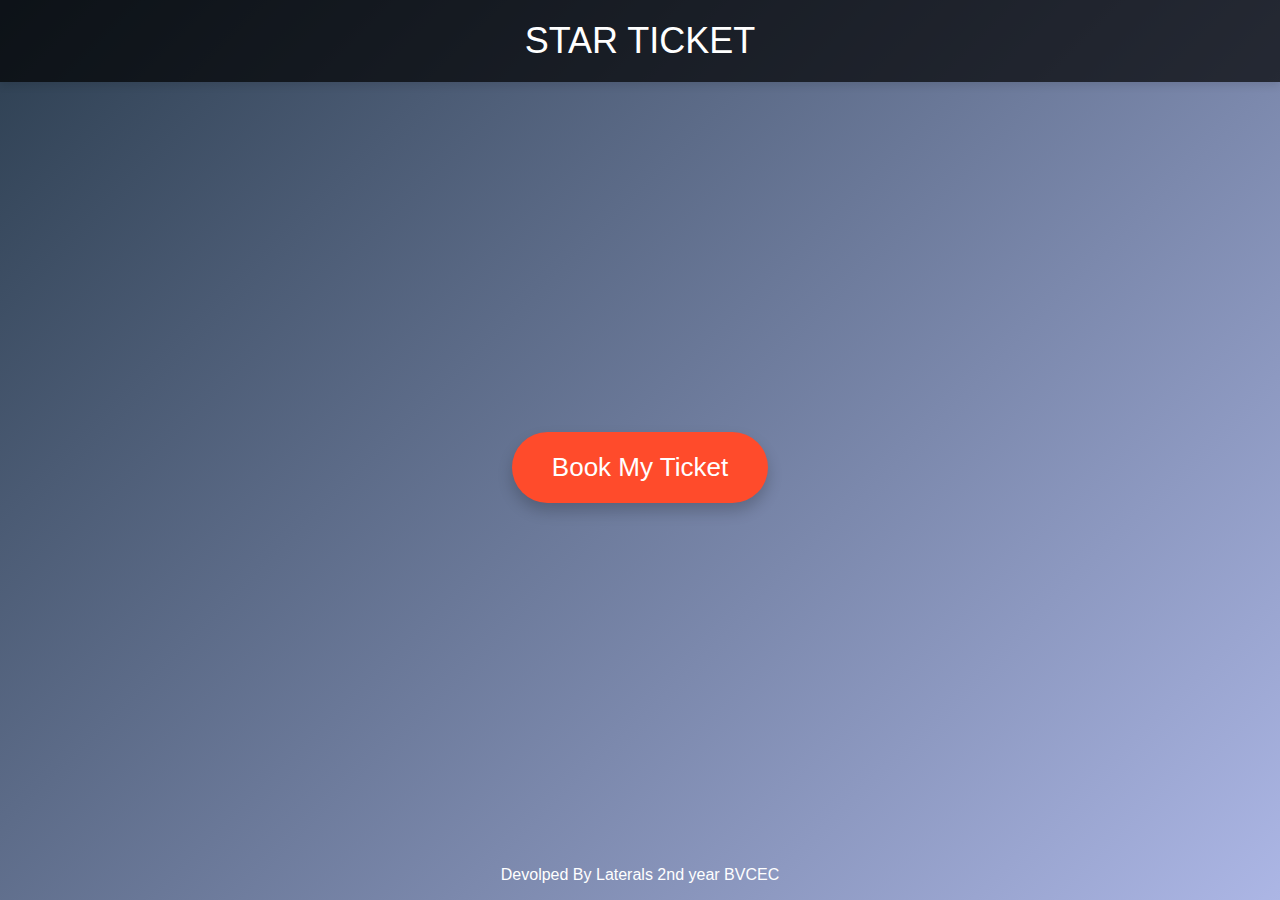
<file: index.html>
<!DOCTYPE html>
<html lang="en">
<head>
    <meta charset="UTF-8">
    <meta name="viewport" content="width=device-width, initial-scale=1.0">
    <title>Star Ticket</title>

    <link rel="stylesheet" href="style.css">
</head>
<body>
    <header>STAR TICKET</header>
    <div class="container">
        <a href="location.html" class="button">Book My Ticket</a>
    </div>
	<br/>
        <p style="color:white;">Devolped By Laterals 2nd year BVCEC</p>
</body>
</html>
</file>
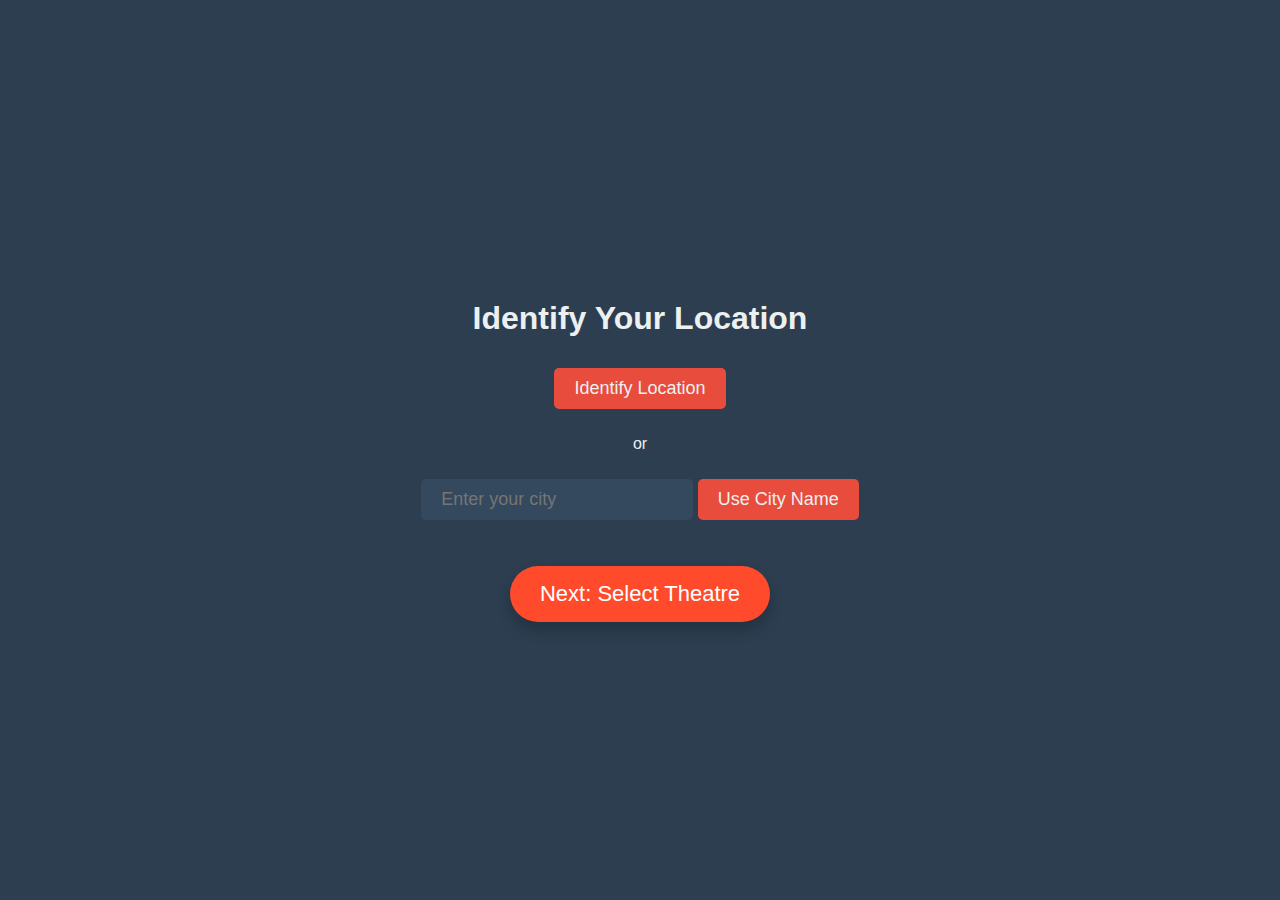
<file: location.html>
<!DOCTYPE html>
<html lang="en">
<head>
    <meta charset="UTF-8">
    <meta name="viewport" content="width=device-width, initial-scale=1.0">
    <title>Location Identification</title>
    <style>
        body {
            font-family: Arial, sans-serif;
            background-color: #2c3e50;
            color: #ecf0f1;
            display: flex;
            justify-content: center;
            align-items: center;
            height: 100vh;
            margin: 0;
        }
        .container {
            text-align: center;
        }
        button, input {
            padding: 10px 20px;
            margin: 10px 0;
            background-color: #e74c3c;
            color: #ecf0f1;
            border: none;
            border-radius: 5px;
            font-size: 18px;
            cursor: pointer;
        }
        input {
            background-color: #34495e;
        }
        a {
            padding: 15px 30px;
            font-size: 22px;
            color: #fff;
            background-color: #ff4b2b;
            border: none;
            border-radius: 50px;
            cursor: pointer;
            box-shadow: 0 8px 15px rgba(0, 0, 0, 0.2);
            transition: all 0.3s ease;
            text-decoration: none;
            display: inline-block;
            margin-top: 20px;
        }
        a:hover {
            background-color: #ff416c;
            transform: translateY(-3px);
            box-shadow: 0 12px 20px rgba(0, 0, 0, 0.3);
        }
        a:active {
            transform: translateY(1px);
            box-shadow: 0 4px 10px rgba(0, 0, 0, 0.2);
        }
    </style>
</head>
<body>
    <div class="container">
        <h1>Identify Your Location</h1>
        <button onclick="getLocation()">Identify Location</button>
        <p>or</p>
        <input type="text" id="cityInput" placeholder="Enter your city">
        <button onclick="useCityInput()">Use City Name</button>
        <p id="location"></p>
        <a href="theatre.html">Next: Select Theatre</a>
    </div>
    <script>
        function getLocation() {
            if (navigator.geolocation) {
                navigator.geolocation.getCurrentPosition(showPosition);
            } else {
                document.getElementById('location').innerText = "Geolocation is not supported by this browser.";
            }
        }

        function showPosition(position) {
            const latitude = position.coords.latitude;
            const longitude = position.coords.longitude;
            getCityName(latitude, longitude);
        }

        function getCityName(lat, lon) {
            const url = `https://nominatim.openstreetmap.org/reverse?format=json&lat=${lat}&lon=${lon}`;

            fetch(url)
                .then(response => response.json())
                .then(data => {
                    const city = data.address.city || data.address.town || data.address.village || "Unknown location";
                    document.getElementById('location').innerText = `Nearest City: ${city}`;
                })
                .catch(error => {
                    console.error('Error fetching city name:', error);
                    document.getElementById('location').innerText = "Unable to retrieve city name.";
                });
        }

        function useCityInput() {
            const city = document.getElementById('cityInput').value;
            if (city) {
                document.getElementById('location').innerText = `City: ${city}`;
            } else {
                document.getElementById('location').innerText = "Please enter a city name.";
            }
        }
    </script>
</body>
</html>
</file>
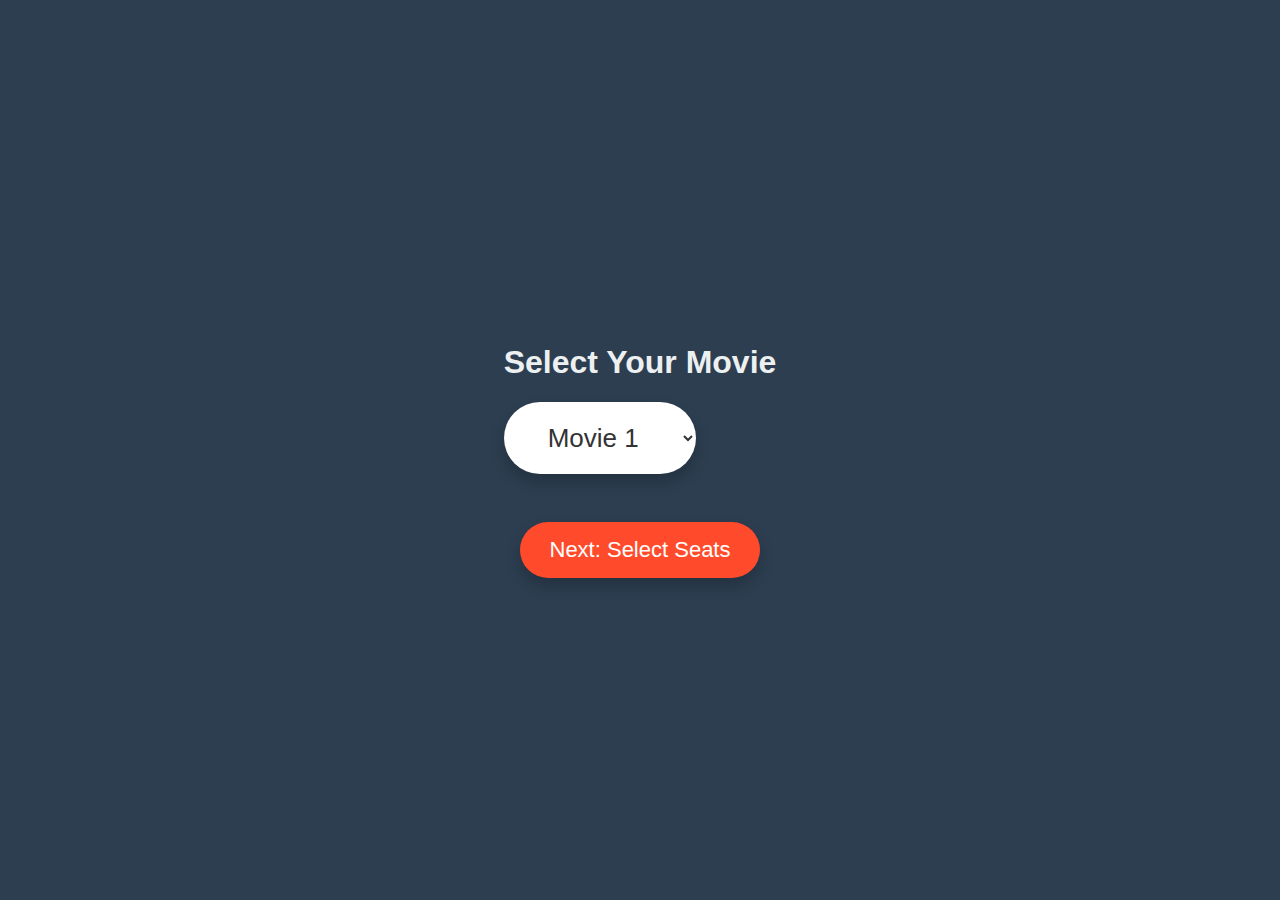
<file: movie.html>
<!DOCTYPE html>
<html lang="en">
<head>
    <meta charset="UTF-8">
    <meta name="viewport" content="width=device-width, initial-scale=1.0">
    <title>Select Movie</title>
    <style>
        body {
            font-family: Arial, sans-serif;
            background-color: #2c3e50;
            color: #ecf0f1;
            display: flex;
            justify-content: center;
            align-items: center;
            height: 100vh;
            margin: 0;
        }
        .container {
            text-align: center;
        }
        select, button {
            padding: 10px;
            margin: 10px 0;
            border-radius: 5px;
            border: none;
            font-size: 16px;
        }
        button {
            background-color: #e74c3c;
            color: #ecf0f1;
            cursor: pointer;
        }
        select {
            padding: 20px 40px;
            font-size: 26px;
            color: #333;
            background-color: #fff;
            border: none;
            border-radius: 50px;
            cursor: pointer;
            box-shadow: 0 8px 15px rgba(0, 0, 0, 0.2);
            transition: all 0.3s ease;
            text-decoration: none;
            display: block;
            margin: 10px 0;
        }

        select:hover {
            background-color: #f0f0f0;
            transform: translateY(-3px);
            box-shadow: 0 12px 20px rgba(0, 0, 0, 0.3);
        }

        select:active {
            transform: translateY(1px);
            box-shadow: 0 4px 10px rgba(0, 0, 0, 0.2);
        }

        button {
            padding: 20px 40px;
            font-size: 26px;
            color: #fff;
            background-color: #ff4b2b;
            border: none;
            border-radius: 50px;
            cursor: pointer;
            box-shadow: 0 8px 15px rgba(0, 0, 0, 0.2);
            transition: all 0.3s ease;
            text-decoration: none;
            display: block;
            margin: 10px 0;
        }
        a {
            padding: 15px 30px;
            font-size: 22px;
            color: #fff;
            background-color: #ff4b2b;
            border: none;
            border-radius: 50px;
            cursor: pointer;
            box-shadow: 0 8px 15px rgba(0, 0, 0, 0.2);
            transition: all 0.3s ease;
            text-decoration: none;
            display: inline-block;
            margin-top: 20px;
        }
        a:hover {
            background-color: #ff416c;
            transform: translateY(-3px);
            box-shadow: 0 12px 20px rgba(0, 0, 0, 0.3);
        }
        a:active {
            transform: translateY(1px);
            box-shadow: 0 4px 10px rgba(0, 0, 0, 0.2);
        }
    </style>
</head>
<body>
    <div class="container">
        <h1>Select Your Movie</h1>
        <select id="movie">
            <option value="Movie 1">Movie 1</option>
            <option value="Movie 2">Movie 2</option>
            <option value="Movie 3">Movie 3</option>
        </select>
        <br>
        <a href="seats.html">Next: Select Seats</a>
    </div>
</body>
</html>
</file>
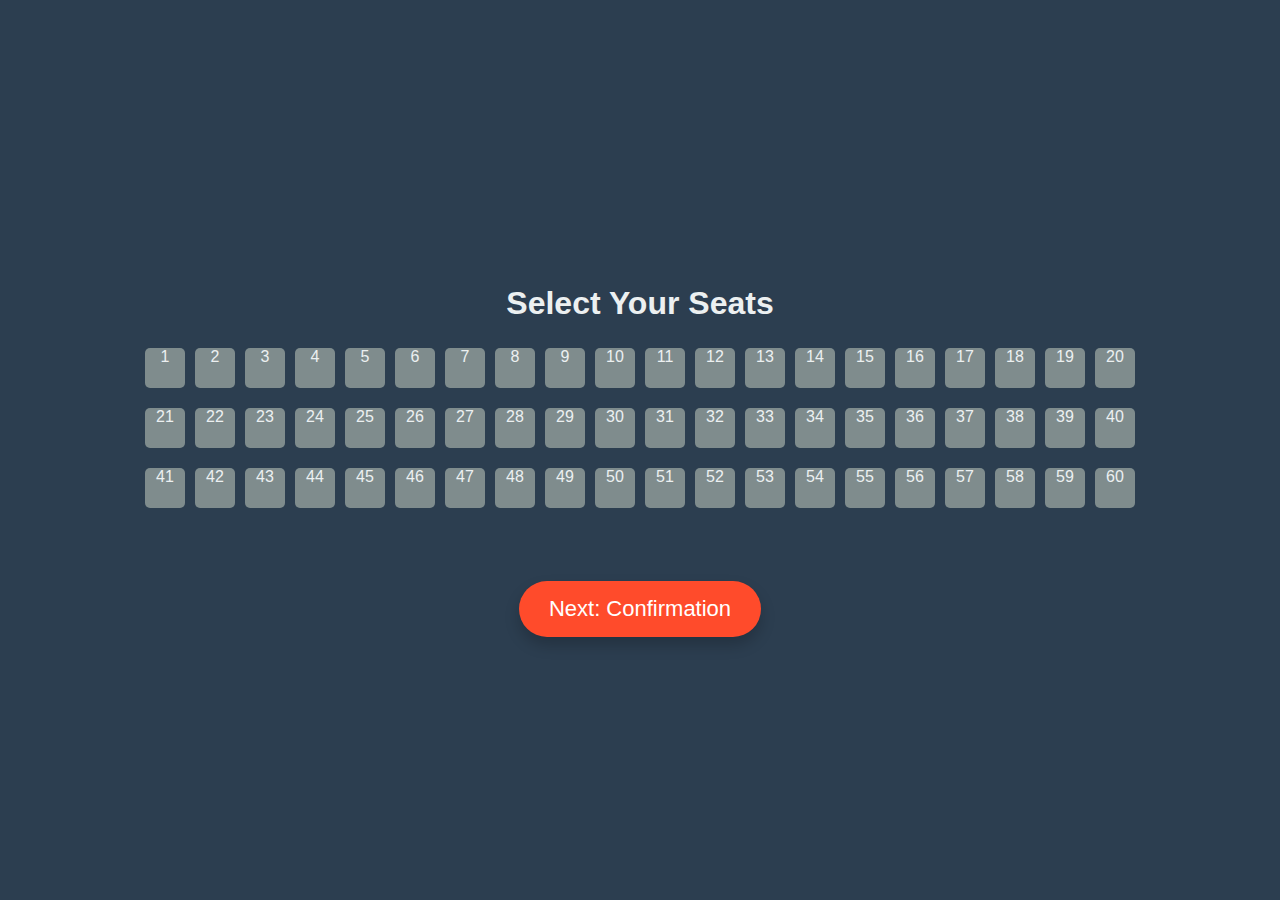
<file: seats.html>
<!DOCTYPE html>
<html lang="en">
<head>
    <meta charset="UTF-8">
    <meta name="viewport" content="width=device-width, initial-scale=1.0">
    <title>Select Seats</title>
    <style>
        body {
            font-family: Arial, sans-serif;
            background-color: #2c3e50;
            color: #ecf0f1;
            display: flex;
            justify-content: center;
            align-items: center;
            height: 100vh;
            margin: 0;
        }
        .container {
            text-align: center;
        }
        .seats {
            display: flex;
            flex-wrap: wrap;
            justify-content: center;
            margin: 20px 0;
        }
        .row {
            display: flex;
            justify-content: center;
            margin-bottom: 10px;
        }
        .seat {
            width: 40px;
            height: 40px;
            margin: 5px;
            background-color: #7f8c8d;
            border-radius: 5px;
            cursor: pointer;
            transition: background-color 0.3s ease;
        }
        .seat.selected {
            background-color: #27ae60;
        }
        .seat.occupied {
            background-color: #c0392b;
            cursor: not-allowed;
        }
        button {
            padding: 10px 20px;
            background-color: #e74c3c;
            color: #ecf0f1;
            border: none;
            border-radius: 5px;
            font-size: 18px;
            cursor: pointer;
        }
        a {
            padding: 15px 30px;
            font-size: 22px;
            color: #fff;
            background-color: #ff4b2b;
            border: none;
            border-radius: 50px;
            cursor: pointer;
            box-shadow: 0 8px 15px rgba(0, 0, 0, 0.2);
            transition: all 0.3s ease;
            text-decoration: none;
            display: inline-block;
            margin-top: 20px;
        }
        a:hover {
            background-color: #ff416c;
            transform: translateY(-3px);
            box-shadow: 0 12px 20px rgba(0, 0, 0, 0.3);
        }
        a:active {
            transform: translateY(1px);
            box-shadow: 0 4px 10px rgba(0, 0, 0, 0.2);
        }
    </style>
</head>
<body>
    <div class="container">
        <h1>Select Your Seats</h1>
        <div class="seats" id="seats"></div>
        <br>
        <a href="success.html">Next: Confirmation</a>
    </div>
    <script>
        const seatsContainer = document.getElementById('seats');
        const totalSeats = 60; // Total number of seats
        const seatsPerRow = 20; // Seats per row

        // Generate seats dynamically
        for (let i = 0; i < totalSeats; i++) {
            if (i % seatsPerRow === 0) {
                const row = document.createElement('div');
                row.classList.add('row');
                seatsContainer.appendChild(row);
            }
            const seat = document.createElement('div');
            seat.classList.add('seat');
            seat.innerText = i + 1;
            seat.onclick = () => toggleSeatSelection(seat, i + 1);
            seatsContainer.lastChild.appendChild(seat);
        }

        let selectedSeats = [];

        function toggleSeatSelection(seat, seatNumber) {
            if (seat.classList.contains('occupied')) return;
            
            seat.classList.toggle('selected');
            if (seat.classList.contains('selected')) {
                selectedSeats.push(seatNumber);
            } else {
                selectedSeats = selectedSeats.filter(s => s !== seatNumber);
            }
        }
    </script>
</body>
</html>
</file>
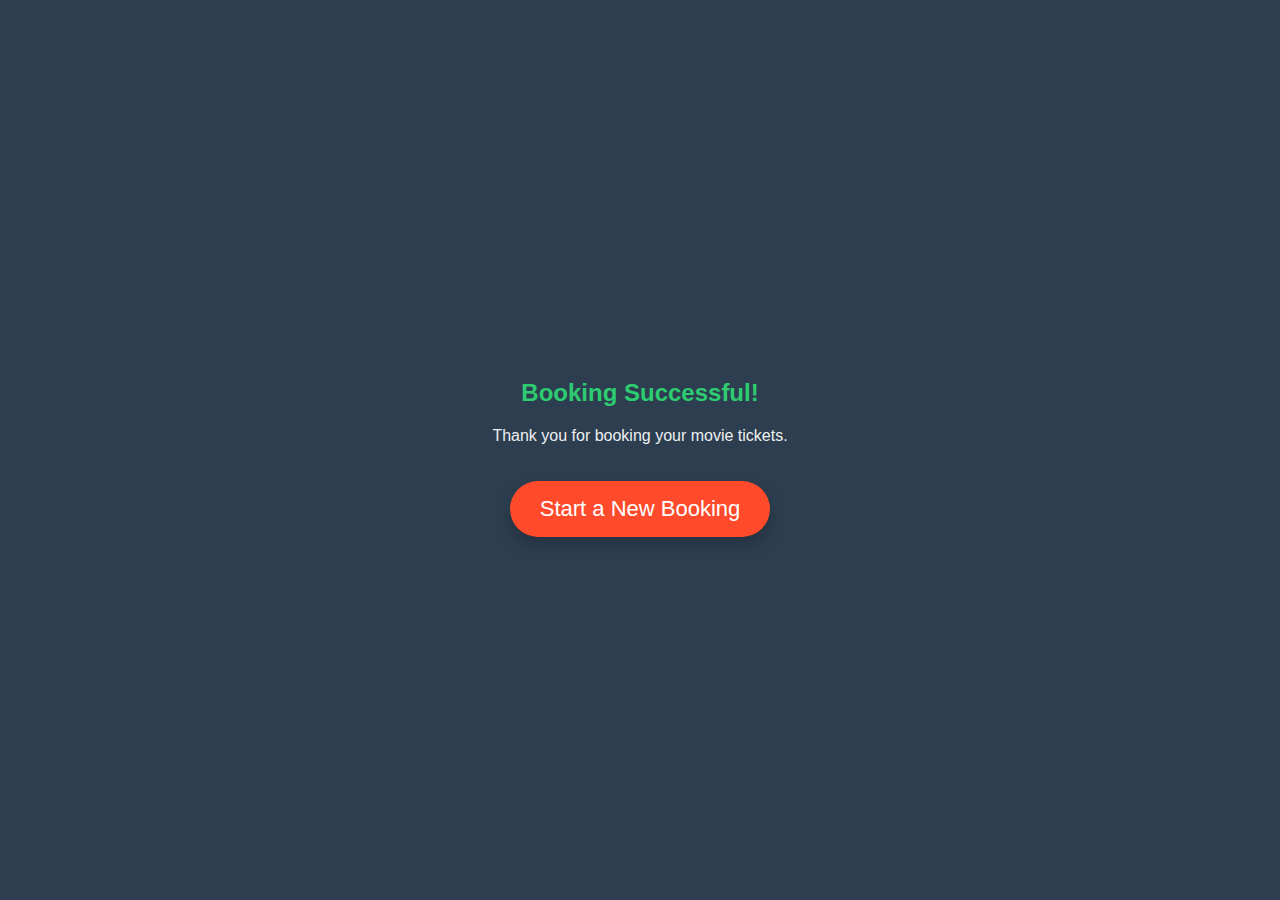
<file: success.html>
<!DOCTYPE html>
<html lang="en">
<head>
    <meta charset="UTF-8">
    <meta name="viewport" content="width=device-width, initial-scale=1.0">
    <title>Booking Success</title>
    <style>
        body {
            font-family: Arial, sans-serif;
            background-color: #2c3e50;
            color: #ecf0f1;
            display: flex;
            justify-content: center;
            align-items: center;
            height: 100vh;
            margin: 0;
        }
        .container {
            text-align: center;
        }
        .success {
            color: #2ecc71;
            font-size: 24px;
            margin-bottom: 20px;
        }
        a {
            padding: 15px 30px;
            font-size: 22px;
            color: #fff;
            background-color: #ff4b2b;
            border: none;
            border-radius: 50px;
            cursor: pointer;
            box-shadow: 0 8px 15px rgba(0, 0, 0, 0.2);
            transition: all 0.3s ease;
            text-decoration: none;
            display: inline-block;
            margin-top: 20px;
        }
        a:hover {
            background-color: #ff416c;
            transform: translateY(-3px);
            box-shadow: 0 12px 20px rgba(0, 0, 0, 0.3);
        }
        a:active {
            transform: translateY(1px);
            box-shadow: 0 4px 10px rgba(0, 0, 0, 0.2);
        }
    </style>
</head>
<body>
    <div class="container">
        <h1 class="success">Booking Successful!</h1>
        <p>Thank you for booking your movie tickets.</p>
        <a href="index.html">Start a New Booking</a>
    </div>
</body>
</html>
</file>
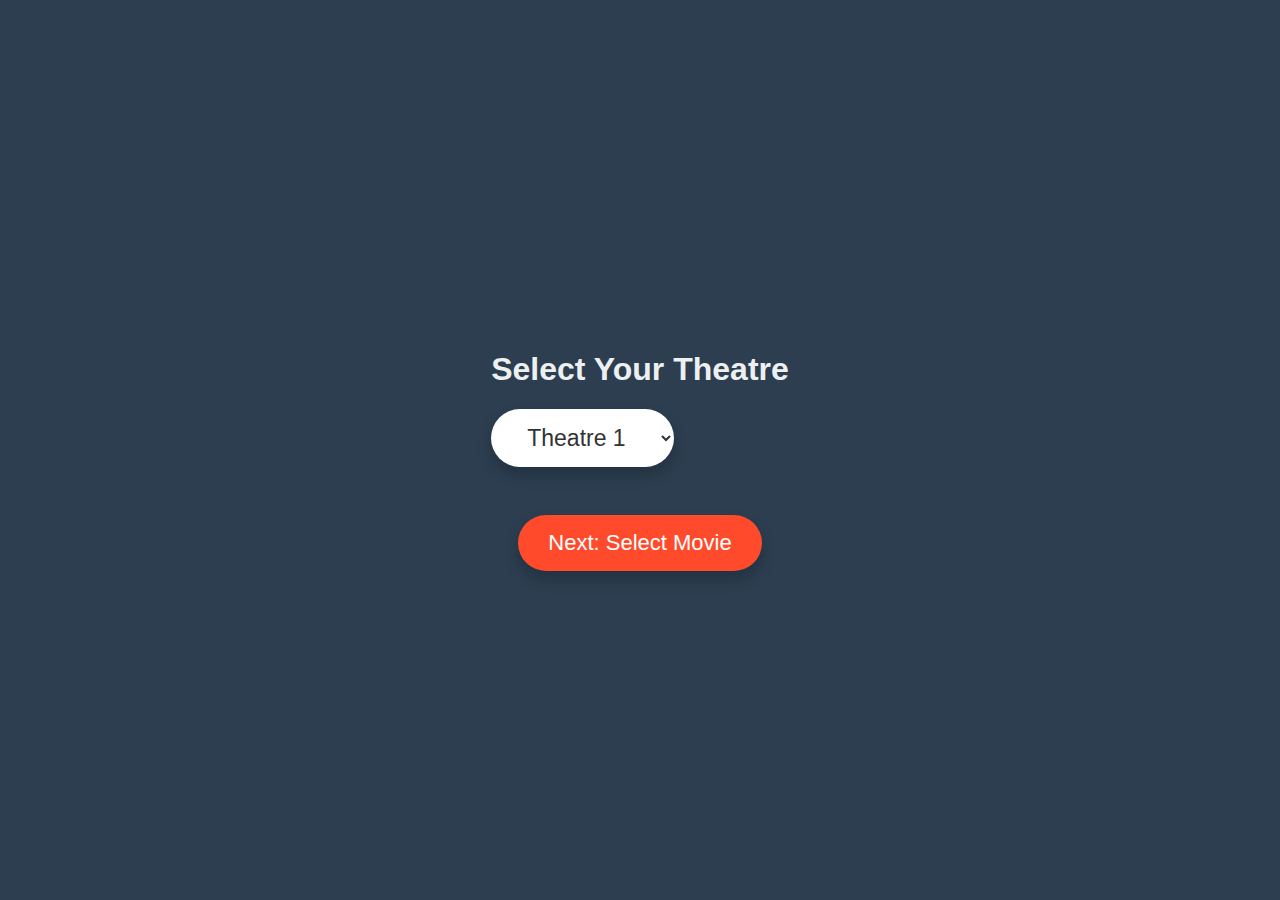
<file: theatre.html>
<!DOCTYPE html>
<html lang="en">
<head>
    <meta charset="UTF-8">
    <meta name="viewport" content="width=device-width, initial-scale=1.0">
    <title>Select Theatre</title>
    <style>
        body {
            font-family: Arial, sans-serif;
            background-color: #2c3e50;
            color: #ecf0f1;
            display: flex;
            justify-content: center;
            align-items: center;
            height: 100vh;
            margin: 0;
        }
        .container {
            text-align: center;
        }
        button {
            padding: 10px;
            margin: 10px 0;
            border-radius: 5px;
            border: none;
            font-size: 16px;
        }
        button {
            background-color: #e74c3c;
            color: #ecf0f1;
            cursor: pointer;
        }
         select {
            padding: 15px 32px;
            font-size: 23px;
            color: #333;
            background-color: #fff;
            border: none;
            border-radius: 50px;
            cursor: pointer;
            box-shadow: 0 8px 15px rgba(0, 0, 0, 0.2);
            transition: all 0.3s ease;
            text-decoration: none;
            display: block;
            margin: 10px 0;
        }

        select:hover {
            background-color: #f0f0f0;
            transform: translateY(-3px);
            box-shadow: 0 12px 20px rgba(0, 0, 0, 0.3);
        }

        select:active {
            transform: translateY(1px);
            box-shadow: 0 4px 10px rgba(0, 0, 0, 0.2);
        }
        a {
            padding: 15px 30px;
            font-size: 22px;
            color: #fff;
            background-color: #ff4b2b;
            border: none;
            border-radius: 50px;
            cursor: pointer;
            box-shadow: 0 8px 15px rgba(0, 0, 0, 0.2);
            transition: all 0.3s ease;
            text-decoration: none;
            display: inline-block;
            margin-top: 20px;
        }
        a:hover {
            background-color: #ff416c;
            transform: translateY(-3px);
            box-shadow: 0 12px 20px rgba(0, 0, 0, 0.3);
        }
        a:active {
            transform: translateY(1px);
            box-shadow: 0 4px 10px rgba(0, 0, 0, 0.2);
        }
    </style>
</head>
<body>
    <div class="container">
        <h1>Select Your Theatre</h1>
        <select id="theatre">
            <option value="Theatre 1">Theatre 1</option>
            <option value="Theatre 2">Theatre 2</option>
            <option value="Theatre 3">Theatre 3</option>
        </select>
        <br>
        <a href="movie.html">Next: Select Movie</a>
    </div>
</body>
</html>
</file>
<file: style.css>
/* General Styles */
body {
    margin: 0;
    padding: 0;
    display: flex;
    flex-direction: column;
    justify-content: center;
    align-items: center;
    height: 100vh;
    background: linear-gradient(135deg, #2c3e50, #ACB6E5);
    font-family: 'Arial', sans-serif;
    color: #333;
}

/* Header Styles */
header {
    width: 100%;
    background-color: rgba(0, 0, 0, 0.7);
    color: #fff;
    text-align: center;
    padding: 20px 0;
    font-size: 36px;
    box-shadow: 0 4px 8px rgba(0, 0, 0, 0.1);
}

/* Container Styles */
.container {
    text-align: center;
    flex: 1;
    display: flex;
    justify-content: center;
    align-items: center;
}

/* Button Styles */
.button {
    padding: 20px 40px;
    font-size: 26px;
    color: #fff;
    background-color: #ff4b2b;
    border: none;
    border-radius: 50px;
    cursor: pointer;
    box-shadow: 0 8px 15px rgba(0, 0, 0, 0.2);
    transition: all 0.3s ease;
    text-decoration: none;
    display: inline-block;
}

.button:hover {
    background-color: #ff416c;
    transform: translateY(-3px);
    box-shadow: 0 12px 20px rgba(0, 0, 0, 0.3);
}

.button:active {
    transform: translateY(1px);
    box-shadow: 0 4px 10px rgba(0, 0, 0, 0.2);
}

/* Input Styles */
input {
    padding: 10px 20px;
    margin: 10px 0;
    background-color: #34495e;
    color: #ecf0f1;
    border: none;
    border-radius: 5px;
    font-size: 18px;
}

/* Seat Styles */
.seats {
    display: flex;
    flex-wrap: wrap;
    justify-content: center;
    margin: 20px 0;
}

.row {
    display: flex;
    justify-content: center;
    margin-bottom: 10px;
}

.seat {
    width: 40px;
    height: 40px;
    margin: 5px;
    background-color: #7f8c8d;
    border-radius: 5px;
    cursor: pointer;
    transition: background-color 0.3s ease;
}

.seat.selected {
    background-color: #27ae60;
}

.seat.occupied {
    background-color: #c0392b;
    cursor: not-allowed;
}

/* Link Styles */
a {
    padding: 15px 30px;
    font-size: 22px;
    color: #fff;
    background-color: #ff4b2b;
    border: none;
    border-radius: 50px;
    cursor: pointer;
    box-shadow: 0 8px 15px rgba(0, 0, 0, 0.2);
    transition: all 0.3s ease;
    text-decoration: none;
    display: inline-block;
    margin-top: 20px;
}

a:hover {
    background-color: #ff416c;
    transform: translateY(-3px);
    box-shadow: 0 12px 20px rgba(0, 0, 0, 0.3);
}

a:active {
    transform: translateY(1px);
    box-shadow: 0 4px 10px rgba(0, 0, 0, 0.2);
}
</file>
